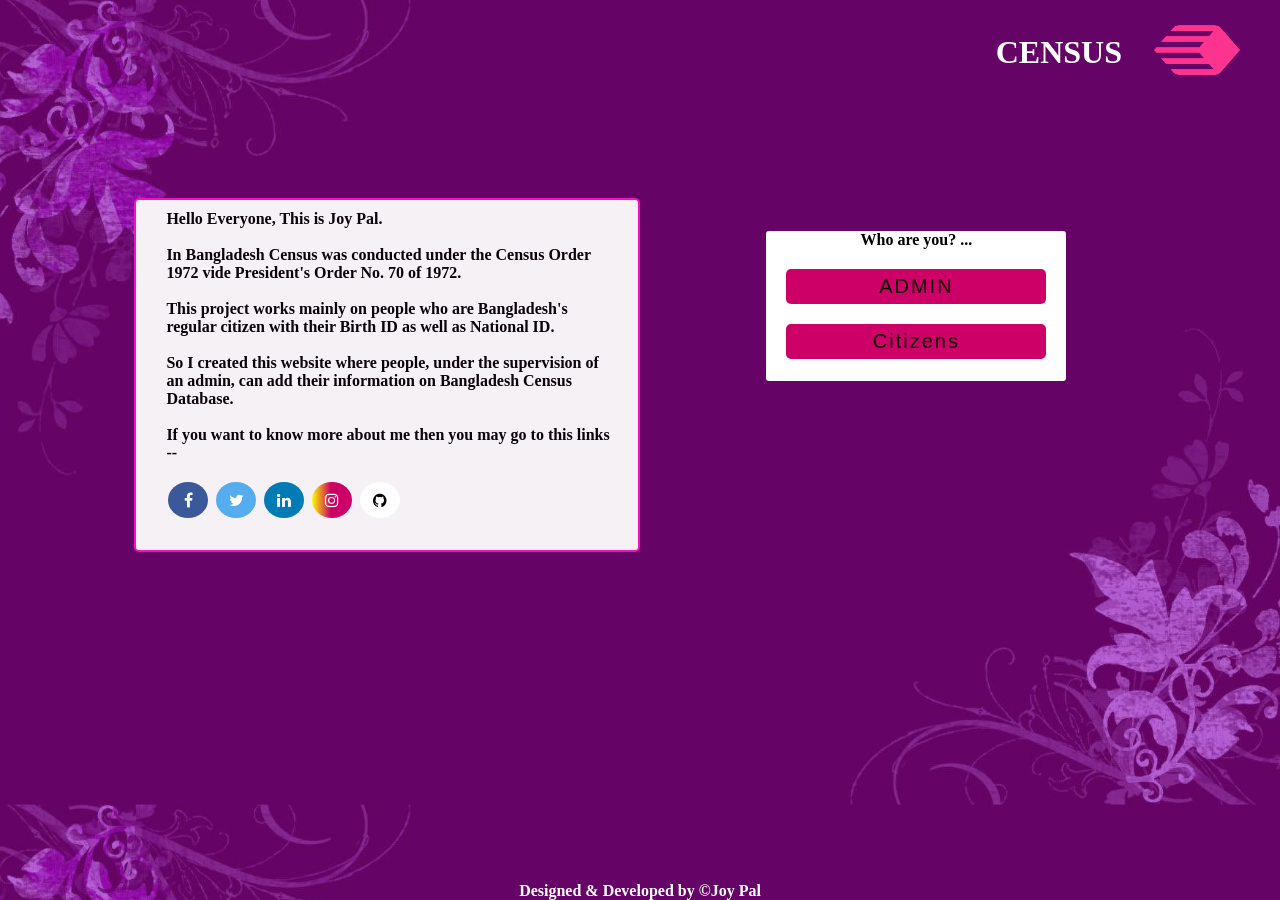
<file: index.html>
<!DOCTYPE html>
<html lang="en">
<head>
<meta charset="UTF-8" />
    <meta http-equiv="X-UA-Compatible" content="IE=edge" />
    <meta name="viewport" content="width=device-width, initial-scale=1.0" />
    <title>Census </title>
    <link rel="icon" href="CSS/image/llmjpn8a0pgu8szjmnyi.png" type= "image/gif/png">
    <link rel="stylesheet" href="CSS/Homepage.css">
</head>
<body>
<div class = "body">
  <div id="container">
  <h1 style="color:white; font-family: Cambria;"> <b>CENSUS</h1>
 <img src="CSS/image/llmjpn8a0pgu8szjmnyi.png" alt= "CENSUS"; width="150px" height="100px">
</div>
</div>

<link rel="stylesheet" href="https://cdnjs.cloudflare.com/ajax/libs/font-awesome/4.7.0/css/font-awesome.min.css">

<div class="float-parent-element">
  <div class="float-child-element">
    <div class="column1"> 
      <div class="textoncolumn1"> Hello Everyone, This is Joy Pal.<br>  <br>In Bangladesh Census was conducted under the Census Order 1972 vide President's Order No. 70 of 1972.<br>  <br> This project works mainly on people who are Bangladesh's regular citizen with their Birth ID as well as National ID. <br> <br>So I created this website where people, under the supervision of an admin, can add their information on Bangladesh Census Database.<br> <br>If you want to know more about me then you may go to this links -- <br> <br>
      <!-- Add icons -->
<a href="https://www.facebook.com/joy.pal.hazard" class="fa fa-facebook"></a>
<a href="https://twitter.com/JoyPal_hazard" class="fa fa-twitter"></a>
<a href="https://www.linkedin.com/in/joy-pal-hazard" class="fa fa-linkedin"></a>
<a href="https://www.instagram.com/joy__hazard" class="fa fa-instagram"></a>
<a href="https://github.com/Joy-hazard" class="fa fa-github"></a>
      </div>
    </div>
  </div>
  <div class="float-child-element">
    <div class="column2" style="color: black; text-align:center;"> Who are you? ...
      <div class="input-box">
      <div class="button">
        <a href="admin_login_page.html"><input type="button" value="ADMIN"></a>
      </div>
      <div class="button">
        <a href="Citizens_login_page.html"><input type="button" value="Citizens"></a>
      </div>
    </div>
  </div>
  </div>
</div>
<div class="footer">Designed & Developed by ©Joy Pal</div>
</body>
</html>
</file>
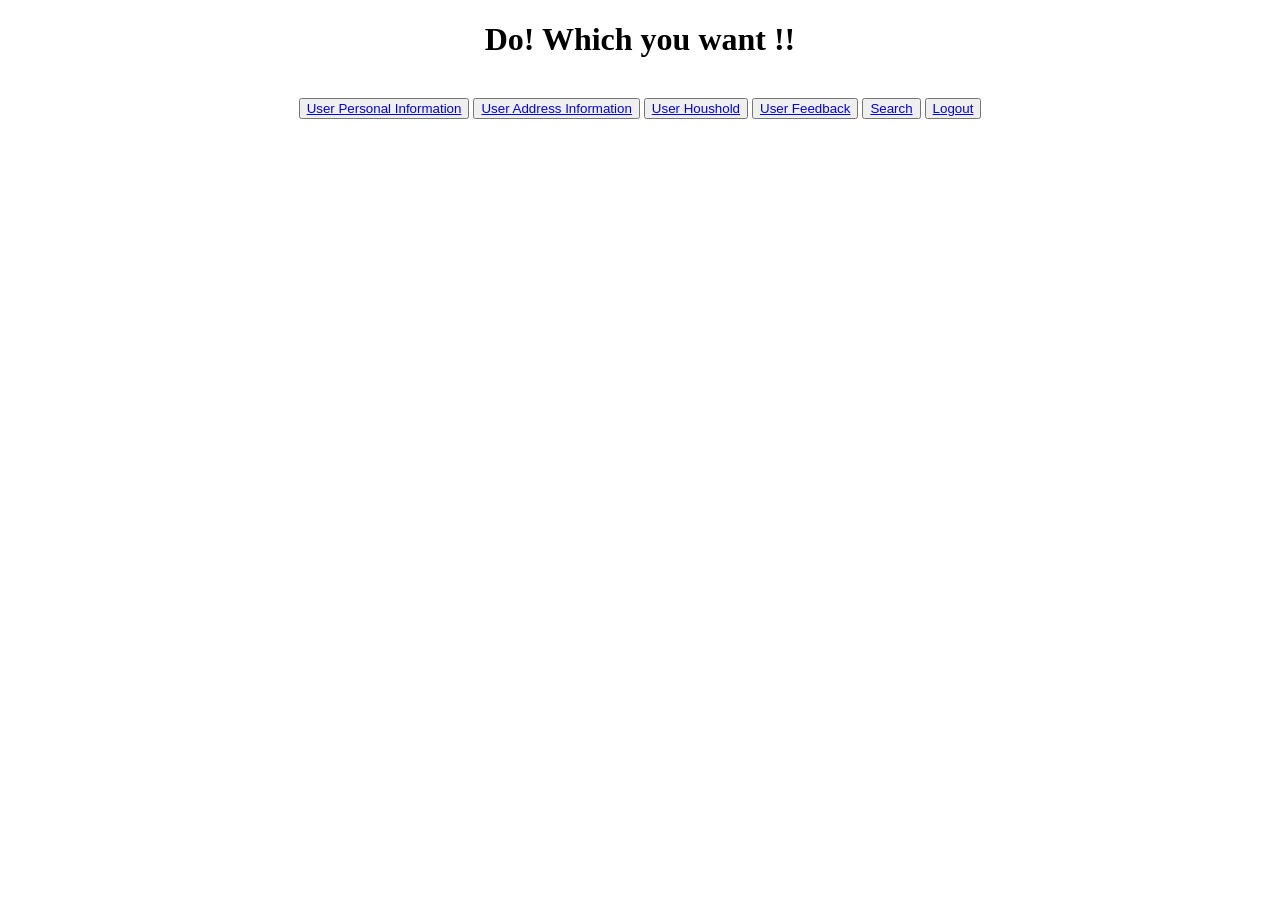
<file: admin_home.html>
<!DOCTYPE html>
<html lang="en">
 
<meta charset="UTF-8" />
    <meta http-equiv="X-UA-Compatible" content="IE=edge" />
    <meta name="viewport" content="width=device-width, initial-scale=1.0" />
    <title>Census </title>
    <link rel="icon" href="CSS/image/llmjpn8a0pgu8szjmnyi.png" type= "image/gif/png">
   
</head>
  <body>
  <center><h1> Do! Which you want !!</h1> </center>
</br>

<?php 
    include_once('connection.php'); 
?>

            <center>
                <button class="btn btn-warning"> <a href="fatch_a.html">User Personal Information</a></button>
                <button class="btn btn-warning"> <a href="fatch_b.html"> User Address Information</a></button>
                <button class="btn btn-warning"> <a href="fatch_c.html">User Houshold</a></button>
                <button class="btn btn-warning"> <a href="fatch_d.html">User Feedback</a></button>
                <button class="btn btn-warning"> <a href="search.html">Search</a></button>
                <button class="btn btn-warning"> <a href="admin_logout.html">Logout</a></button>
            </center>


</body> 
</html>
</file>
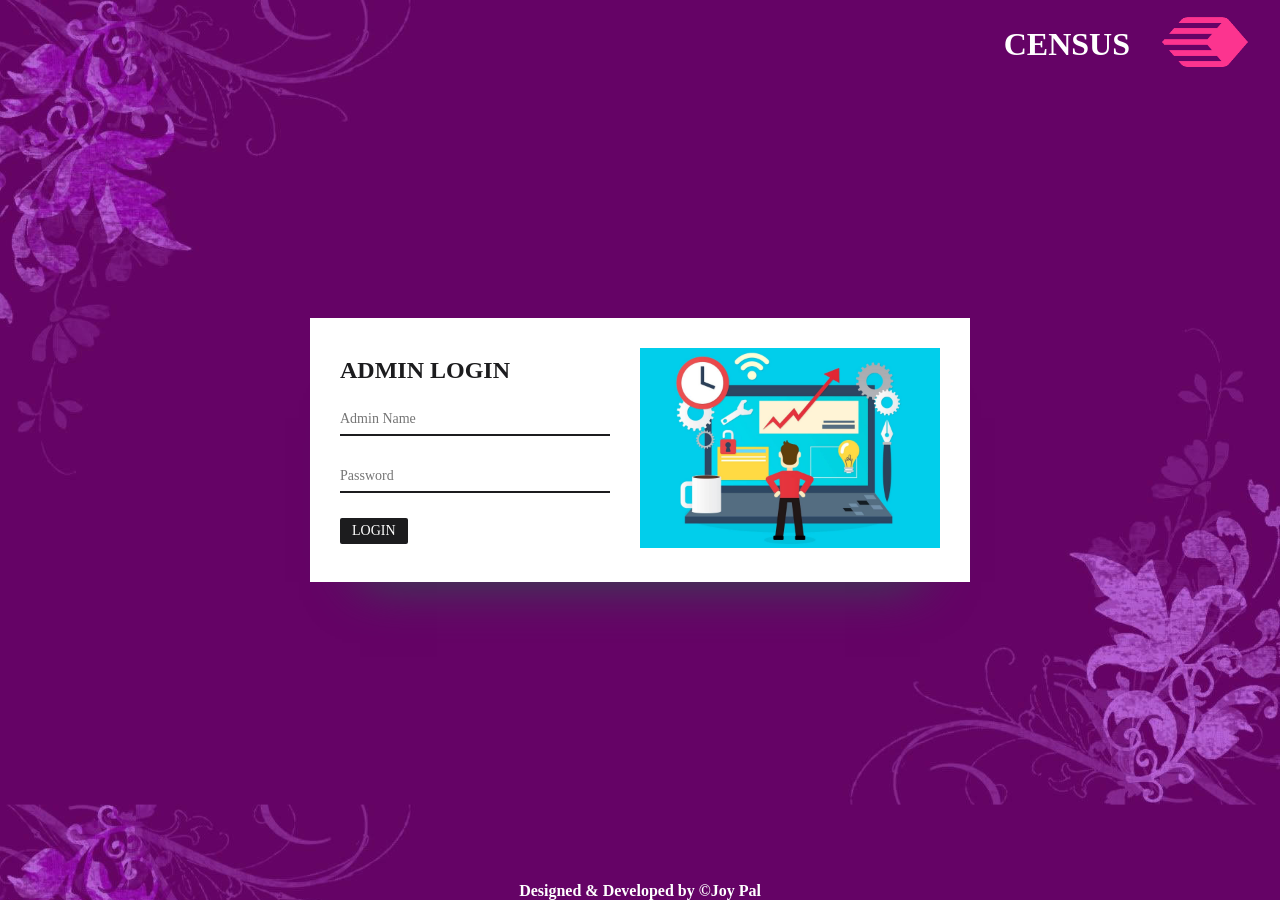
<file: admin_login_page.html>
<!DOCTYPE html>
<html lang="en">
<head>
<meta charset="UTF-8" />
    <meta http-equiv="X-UA-Compatible" content="IE=edge" />
    <meta name="viewport" content="width=device-width, initial-scale=1.0" />
    <title>Census </title>
    <link rel="icon" href="CSS/image/llmjpn8a0pgu8szjmnyi.png" type= "image/gif/png">
    <link rel="stylesheet" href="CSS/adminloginpage.css">
</head>
<body>
<div class = "body">
  <div id="container">
  <h1 style="color:white; font-family: Cambria;"> <b>CENSUS</h1>
 <img src="CSS/image/llmjpn8a0pgu8szjmnyi.png" alt= "CENSUS"; width="150px" height="100px">
</div>
  
  <div class="container">
    <div class="myform">
      <form method="post">
        <h2>ADMIN LOGIN</h2>
        <input type="text" id= "name" placeholder="Admin Name" name="Admin_Name" />
        <input type="password"  id = " password " placeholder="Password" name="Password" />
        <button type="submit" formaction="admin_home.html">LOGIN</button>
      </form>
    </div>
    <div class="image">
      <img src="CSS/image/admin_login.jpeg">
    </div>
  </div>
  <div class="footer">Designed & Developed by ©Joy Pal</div>
</body>
</html>
</file>
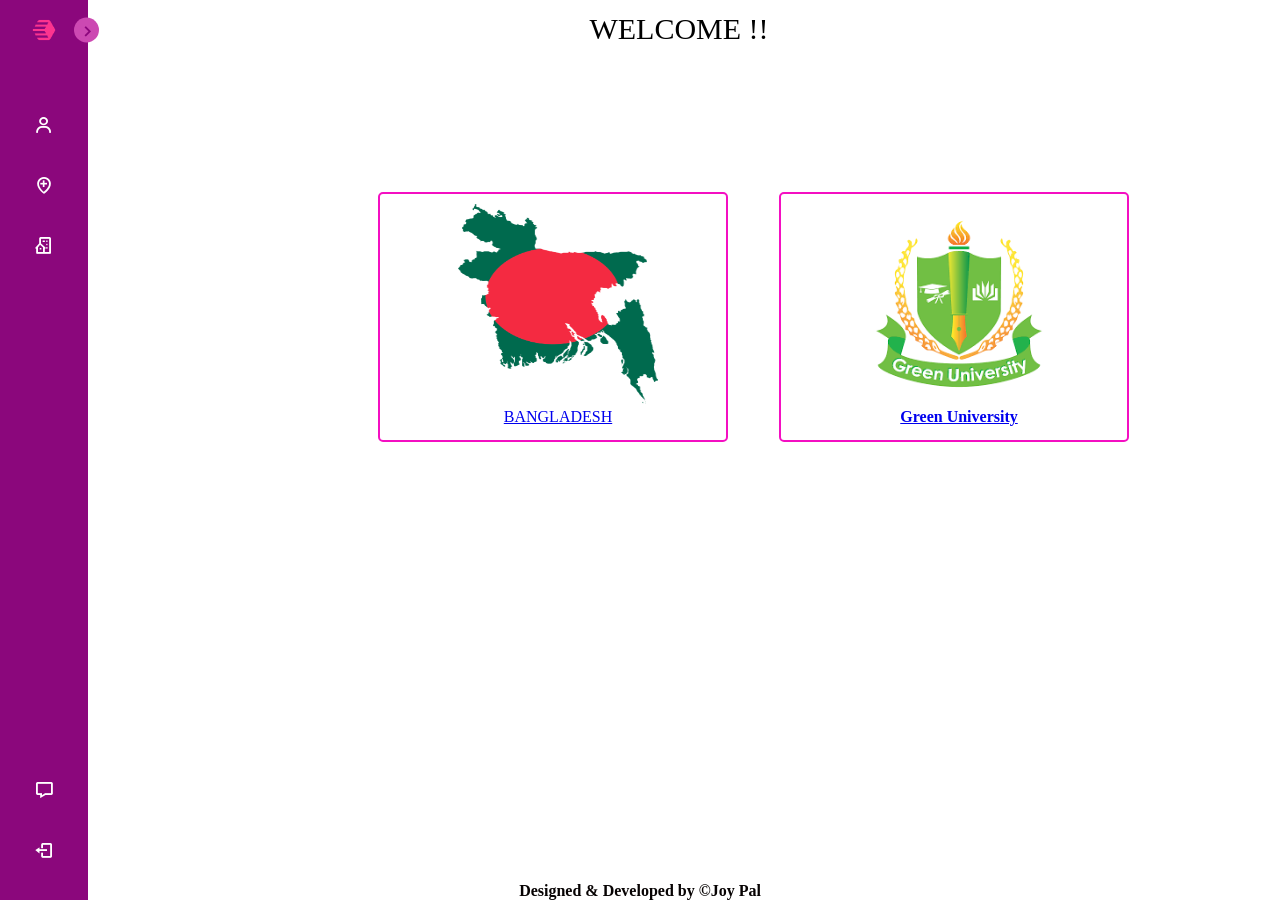
<file: After_login.html>
<!DOCTYPE html>
<html lang="en">
<head>
    <meta charset="UTF-8">
    <meta http-equiv="X-UA-Compatible" content="IE=edge">
    <meta name="viewport" content="width=device-width, initial-scale=1.0">
    <title>Census</title>
    <link rel="icon" href="CSS/image/llmjpn8a0pgu8szjmnyi.png" type= "image/gif/png">
    <link rel="stylesheet" href="CSS/After_login.css">
    <link href='https://unpkg.com/boxicons@2.1.1/css/boxicons.min.css' rel='stylesheet'>
    
</head>
<body>
    <nav class="sidebar close">
        <header>
            <div class="image-text">
                <span class="image">
                    <img src="CSS/image/llmjpn8a0pgu8szjmnyi.png">
                </span>

                <div class="text logo-text">
                    <span class="name">CENSUS</span>
                </div>
            </div>

            <i class='bx bx-chevron-right toggle'></i>
        </header>

        <div class="menu-bar">
            <div class="menu">
                <ul class="menu-links">
                    <li class="nav-link">
                        <a href="user_personal_info.html">
                            <i class='bx bx-user icon' ></i>
                            <span class="text nav-text">Personal Info</span>
                        </a>
                    </li>

                    <li class="nav-link">
                        <a href="user_address.html">
                            <i class='bx bx-location-plus icon' ></i>
                            <span class="text nav-text">Address</span>
                        </a>
                    </li>

                    <li class="nav-link">
                        <a href="user_houshold.html">
                            <i class='bx bx-building-house icon'></i>
                            <span class="text nav-text">Houshold</span>
                        </a>
                    </li>
                </ul>
            </div>

            <div class="bottom-content">
            <li class="nav-link">
                    <a href="user_feedback.html">
                    <i class='bx bx-message icon' ></i>
                    <span class="text nav-text">FEEDBACK</span>
                    </a>
                </li>
                <li class="nav-link">
                    <a href="citizens_logout.html">
                        <i class='bx bx-log-out icon' ></i>
                        <span class="text nav-text">Logout</span>
                    </a>
                </li>
            </div>
        </div>
    </nav>

    <section class="home">
        <div class="text"> WELCOME !!</br></br></div>
        
        <div class="float-parent-element">
            <div class="float-child-element">
                <div class="column1"> 
                    <div class="textoncolumn1"> 
                        <div>
                            <img src="CSS/image/wp4484930.png" width='200px' height='200px'; >
                        </div> 
                            <div><a href="https://en.wikipedia.org/wiki/Bangladesh" target="_blank">BANGLADESH</a></div>
                    </div>
                </div>
            </div>
                <div class="float-child-element">
                    <div class="column2"> 
                    <div class="textoncolumn1"> 
                        <div>
                            <img src="CSS/image/images.png" width='200px' height='200px';>
                        </div> 
                            <div><a href="https://green.edu.bd/"  target="_blank"><b> Green University</a></div>
                    </div>
                    </div>
                </div>
        </div>
    </div>



        <div class="footer">Designed & Developed by ©Joy Pal</div>

    </section>

    <script>
        const body = document.querySelector('body'),
      sidebar = body.querySelector('nav');
      toggle = body.querySelector(".toggle");

    toggle.addEventListener("click" , () =>{
    sidebar.classList.toggle("close");
})
    </script>
</body>
</html>
</file>
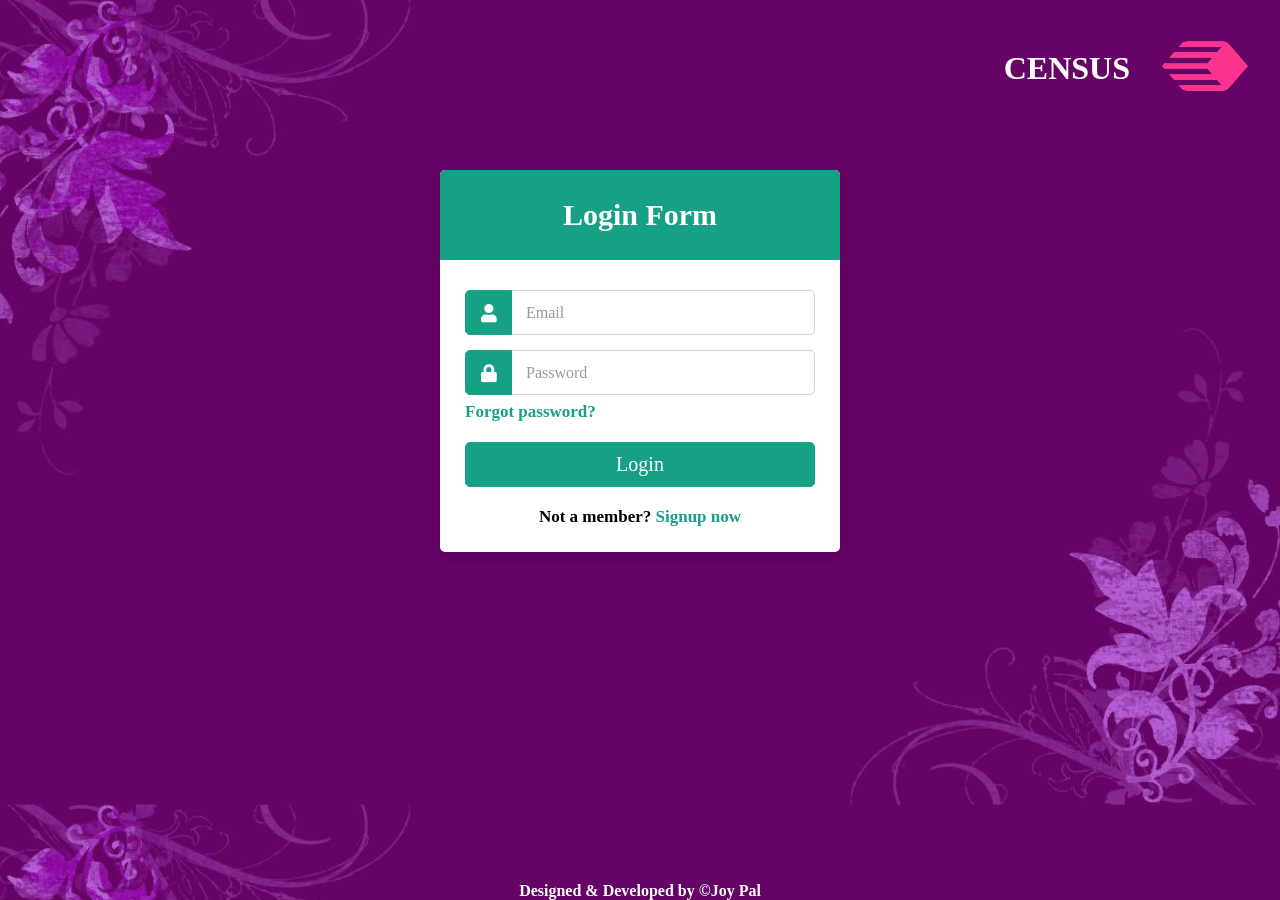
<file: Citizens_login_page.html>
<!DOCTYPE html>
<html lang="en" dir="ltr">
  <head>
    <meta charset="utf-8">
    <meta name="viewport" content="width=device-width, initial-scale=1.0">
    <title>Census </title>
    <link rel="icon" href="CSS/image/llmjpn8a0pgu8szjmnyi.png" type= "image/gif/png">
    <link rel="stylesheet" href="CSS/Citizensloginpage.css">
    <link rel="stylesheet" href="https://cdnjs.cloudflare.com/ajax/libs/font-awesome/5.15.2/css/all.min.css"/>
  </head>
  <body>
    <div id="container">
      <h1 style="color:white; font-family: Cambria;"> <b>CENSUS</h1>
     <img src="CSS/image/llmjpn8a0pgu8szjmnyi.png" alt= "CENSUS"; width="150px" height="100px">
    </div>
    <div class="container">
      <div class="wrapper">
        <div class="title"><span>Login Form</span></div>
        <form action="#">
          <div class="row">
            <i class="fas fa-user"></i>
            <input type="email" id="email" placeholder="Email" required>
          </div>
          <div class="row">
            <i class="fas fa-lock"></i>
            <input type="password" id="User_pass" placeholder="Password" required>
          </div>
          <div class="pass"><a href="#">Forgot password?</a></div>
          <div class="row button">
            <!--<input type="submit"  formaction="After_login.php"  value="Login">-->
            <input type="submit" formaction="After_login.html" value="Login">
          </div>
          <div class="signup-link">Not a member? <a href="registration.html">Signup now</a></div>
        </form>
      </div>
      <div class="footer">Designed & Developed by ©Joy Pal</div>
    </div>
    
  </body>
</html>
</file>
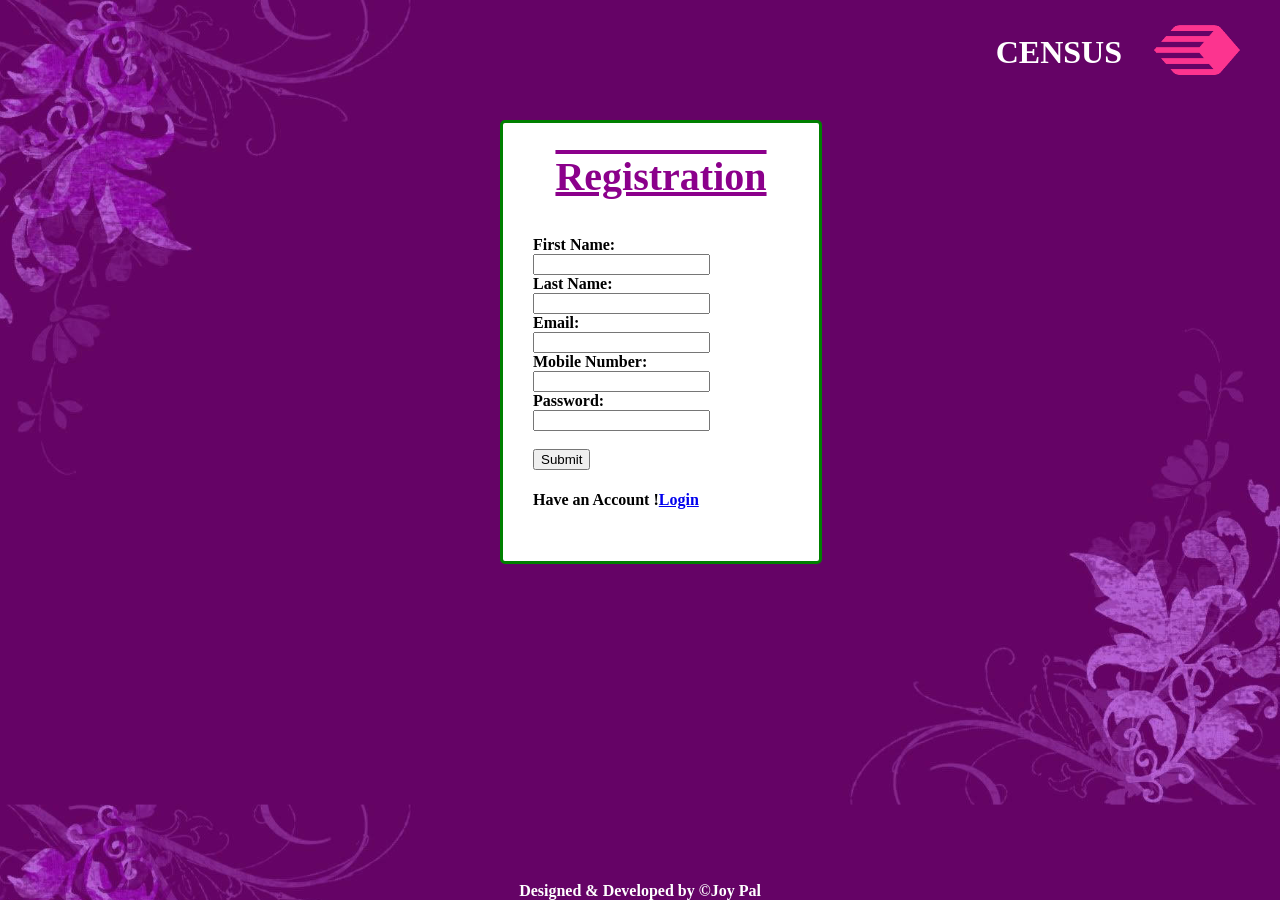
<file: registration.html>
<!DOCTYPE html>
<html lang="en">
<head>
<meta charset="UTF-8" />
    <meta http-equiv="X-UA-Compatible" content="IE=edge" />
    <meta name="viewport" content="width=device-width, initial-scale=1.0" />
    <title>Census </title>
    <link rel="icon" href="CSS/image/llmjpn8a0pgu8szjmnyi.png" type= "image/gif/png">
    <link rel="stylesheet" href="CSS/registration.css">
</head>

<body>
    <div class = "body">
        <div id="container">
        <h1 style="color:white; font-family: Cambria;"> <b>CENSUS</h1>
       <img src="CSS/image/llmjpn8a0pgu8szjmnyi.png" alt= "CENSUS"; width="150px" height="100px">
      </div>
      </div>



        <div class="center">
            <div class="title">Registration </div></br></br>
            <form method="post" action="registration.php">
                <label for="fname">First Name: </label><br>
                <input type="text" id="fname" name="fname"><br>
                <label for="lname">Last Name: </label><br>
                <input type="text" id="lname" name="lname"><br>
                <label for="email"> Email: </label><br>
                <input type="text" id="email" name="email"><br>
                <label for="mobile">Mobile Number: </label><br>
                <input type="text" id="mobile" name="mobile"><br>
                <label for="User_pass">Password: </label><br>
                <input type="text" id="User_pass" name="User_pass"><br>
                <br>
                <input type="submit" name="Submit">
            </form>
                <h4>Have an Account !<a href="Citizens_login_page.php">Login</a></h4>
        </div>
    </div>
        <div class="footer">Designed & Developed by ©Joy Pal</div>
</body>
</html>
</file>
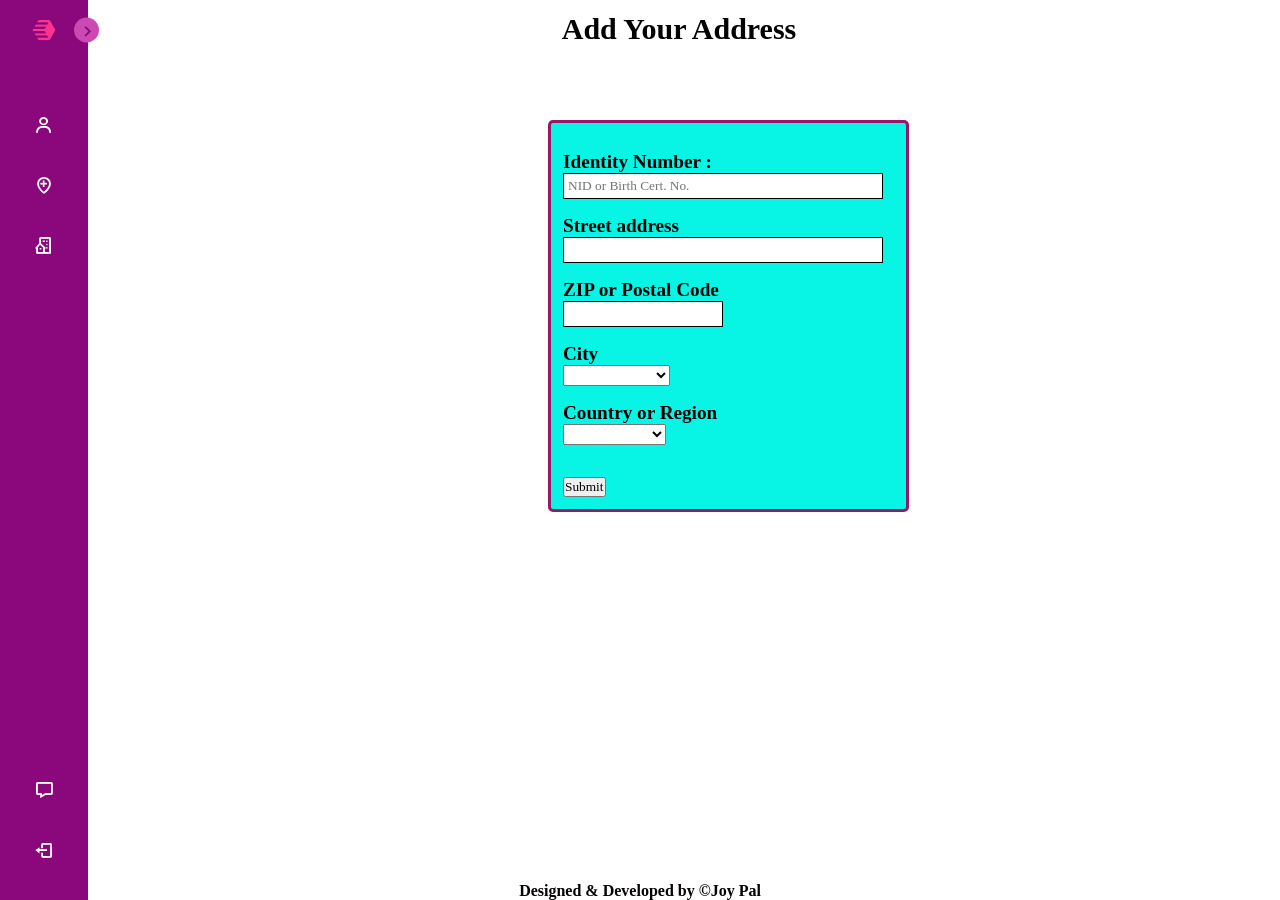
<file: user_address.html>
<!DOCTYPE html>
<html lang="en">
<head>
    <meta charset="UTF-8">
    <meta http-equiv="X-UA-Compatible" content="IE=edge">
    <meta name="viewport" content="width=device-width, initial-scale=1.0">
    <title>Census</title>
    <link rel="icon" href="CSS/image/llmjpn8a0pgu8szjmnyi.png" type= "image/gif/png">
    <link rel="stylesheet" href="CSS/user_address.css">
    <link href='https://unpkg.com/boxicons@2.1.1/css/boxicons.min.css' rel='stylesheet'>
    
</head>
<body>
    <nav class="sidebar close">
        <header>
            <div class="image-text">
                <span class="image">
                    <img src="CSS/image/llmjpn8a0pgu8szjmnyi.png">
                </span>

                <div class="text logo-text">
                    <span class="name">CENSUS</span>
                </div>
            </div>

            <i class='bx bx-chevron-right toggle'></i>
        </header>

        <div class="menu-bar">
            <div class="menu">
                <ul class="menu-links">
                    <li class="nav-link">
                        <a href="user_personal_info.html">
                            <i class='bx bx-user icon' ></i>
                            <span class="text nav-text">Personal Info</span>
                        </a>
                    </li>

                    <li class="nav-link">
                        <a href="user_address.html">
                            <i class='bx bx-location-plus icon' ></i>
                            <span class="text nav-text">Address</span>
                        </a>
                    </li>

                    <li class="nav-link">
                        <a href="user_houshold.html">
                            <i class='bx bx-building-house icon'></i>
                            <span class="text nav-text">Houshold</span>
                        </a>
                    </li>
                </ul>
            </div>

            <div class="bottom-content">
            <li class="nav-link">
                    <a href="user_feedback.html">
                    <i class='bx bx-message icon' ></i>
                    <span class="text nav-text">FEEDBACK</span>
                    </a>
                </li>
                <li class="nav-link">
                    <a href="citizens_logout.php">
                        <i class='bx bx-log-out icon' ></i>
                        <span class="text nav-text">Logout</span>
                    </a>
                </li>
            </div>
        </div>
    </nav>

    <section class="home">
        <div class="text"><b> Add Your Address </div>
            <div class="addressform">
                <main>
                    <div class="wrapper">
                      <form action ="user_address.php" method="POST">
                        <div>
                          <label for="identity_no">Identity Number :</label>
                          <input required type="text" id="identity_no" name="identity_no" placeholder="NID or Birth Cert. No."><br>
                        </div>
                        <div>
                          <label for="street-address">Street address</label>
                          <input required type="text" id="streetaddress" name="streetaddress" autocomplete="streetaddress" required enterkeyhint="next"></input>
                        
                        </div>
                        <div>
                          <label for="postal-code">ZIP or Postal Code</label>
                          <input required class="postal-code" id="postalcode" name="postalcode" autocomplete="postalcode" enterkeyhint="next">
                        </div>
                        <div>
                          <label for="city">City</label>
                          <select required type="text" id="city" name="city" autocomplete="address-level2" enterkeyhint="next">
                              <option></option>
                              <option value="Barishal">Barishal</option>
                              <option value="Chattogram">Chattogram</option>
                              <option value="Dhaka">Dhaka</option>
                              <option value="Khulna">Khulna</option>
                              <option value="Rajshahi">Rajshahi</option>
                              <option value="Rangpur">Rangpur</option>
                              <option value="Mymensingh">Mymensingh</option>
                              <option value="Sylhet">Sylhet</option>
                          </select>    
                        </div>
                        <div>
                          <label for="country">Country or Region</label>
                          <select required id="country" name="country" autocomplete="country" enterkeyhint="done" required>
                              <option></option>
                              <option value="Afghanistan">Afghanistan</option>
                              <option value="Australia">Australia</option>
                              <option value="Austria">Austria</option>
                              <option value="Bangladesh">Bangladesh</option>
                              <option value="Belarus">Belarus</option>
                              <option value="Belgium">Belgium</option>
                              <option value="Bhutan">Bhutan</option>
                              <option value="Brazil">Brazil</option>
                              <option value="Canada">Canada</option>
                              <option value="China">China</option>
                              <option value="Denmark">Denmark</option>
                              <option value="Egypt">Egypt</option>
                              <option value="France">France</option>
                              <option value="India">India</option>
                              <option value="Japan">Japan</option>
                              <option value="Malaysia">Malaysia</option>
                              <option value="Maldives">Maldives</option>
                              <option value="Nepal">Nepal</option>
                              <option value="North Korea">North Korea</option>
                              <option value="Peru">Peru</option>
                              <option value="Sweden">Sweden</option>
                              <option value="Switzerland">Switzerland</option>
                              <option value="Thailand">Thailand</option>
                              <option value="Zimbabwe">Zimbabwe</option>
                          </select> 
                        </div>
                        <button>Submit</button>
                      </form>
                    </div>
                  </main>
    
            </div>
            <div class="footer">Designed & Developed by ©Joy Pal</div>
    </section>

    <script>
        const body = document.querySelector('body'),
      sidebar = body.querySelector('nav');
      toggle = body.querySelector(".toggle");

    toggle.addEventListener("click" , () =>{
    sidebar.classList.toggle("close");
})
    </script>
     
</body>
</html>
</file>
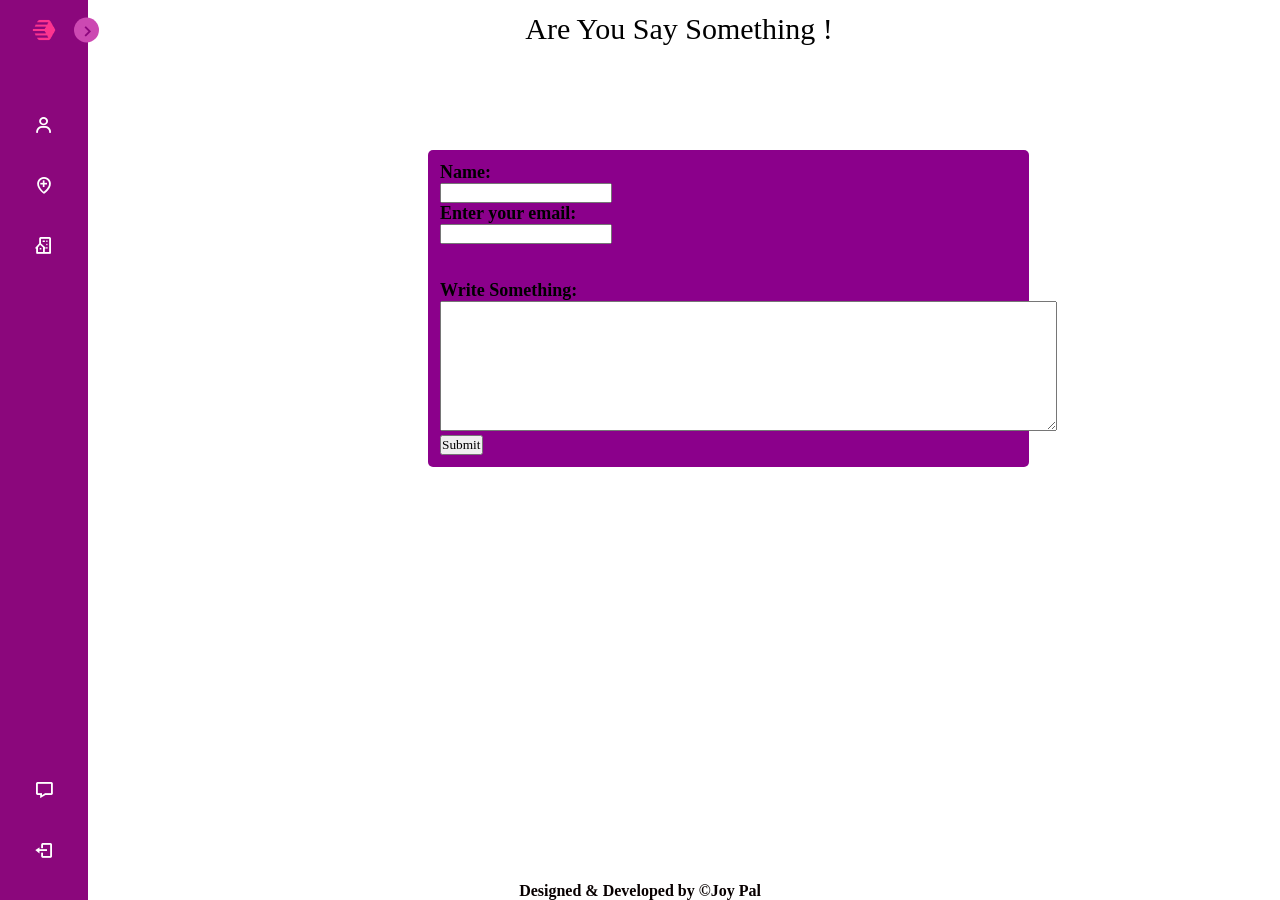
<file: user_feedback.html>
<!DOCTYPE html>
<html lang="en">
<head>
    <meta charset="UTF-8">
    <meta http-equiv="X-UA-Compatible" content="IE=edge">
    <meta name="viewport" content="width=device-width, initial-scale=1.0">
    <title>Census</title>
    <link rel="icon" href="CSS/image/llmjpn8a0pgu8szjmnyi.png" type= "image/gif/png">
    <link rel="stylesheet" href="CSS/user_feedback.css">
    <link href='https://unpkg.com/boxicons@2.1.1/css/boxicons.min.css' rel='stylesheet'>
    
</head>
<body>
    <nav class="sidebar close">
        <header>
            <div class="image-text">
                <span class="image">
                    <img src="CSS/image/llmjpn8a0pgu8szjmnyi.png">
                </span>

                <div class="text logo-text">
                    <span class="name">CENSUS</span>
                </div>
            </div>

            <i class='bx bx-chevron-right toggle'></i>
        </header>

        <div class="menu-bar">
            <div class="menu">
                <ul class="menu-links">
                    <li class="nav-link">
                        <a href="user_personal_info.html">
                            <i class='bx bx-user icon' ></i>
                            <span class="text nav-text">Personal Info</span>
                        </a>
                    </li>

                    <li class="nav-link">
                        <a href="user_address.html">
                            <i class='bx bx-location-plus icon' ></i>
                            <span class="text nav-text">Address</span>
                        </a>
                    </li>

                    <li class="nav-link">
                        <a href="user_houshold.html">
                            <i class='bx bx-building-house icon'></i>
                            <span class="text nav-text">Houshold</span>
                        </a>
                    </li>
                </ul>
            </div>

            <div class="bottom-content">
            <li class="nav-link">
                    <a href="user_feedback.html">
                    <i class='bx bx-message icon' ></i>
                    <span class="text nav-text">FEEDBACK</span>
                    </a>
                </li>
                <li class="nav-link">
                    <a href="citizens_logout.php">
                        <i class='bx bx-log-out icon' ></i>
                        <span class="text nav-text">Logout</span>
                    </a>
                </li>
            </div>
        </div>
    </nav>

    <section class="home">
        <div class="text">Are You Say Something ! </div></br>
        <div class = "feedback_form">
            <form action="user_feedback.php" method = "POST">
                <label for="name" style="color:Black; font-size: 18px;"><b>Name:</label></br>
                <input type="text" id="name" name="name"></br>
                <label for="email" style="color:Black; font-size: 18px;"><b>Enter your email:</label></br>
                <input type="text" id="email" name="email"></br></br></br>
                <label for="comment" style="color:Black; font-size: 18px;">Write Something: </label></br>
                <textarea id="comment" name="comment" rows="8" cols="75"> </textarea>
                <br>
                <input type="submit" value="Submit">
            </form> 
        </div>
                <div class="footer">Designed & Developed by ©Joy Pal</div>
    </section>

    <script>
        const body = document.querySelector('body'),
      sidebar = body.querySelector('nav');
      toggle = body.querySelector(".toggle");

    toggle.addEventListener("click" , () =>{
    sidebar.classList.toggle("close");
})
    </script>
      
</body>
</html>
</file>
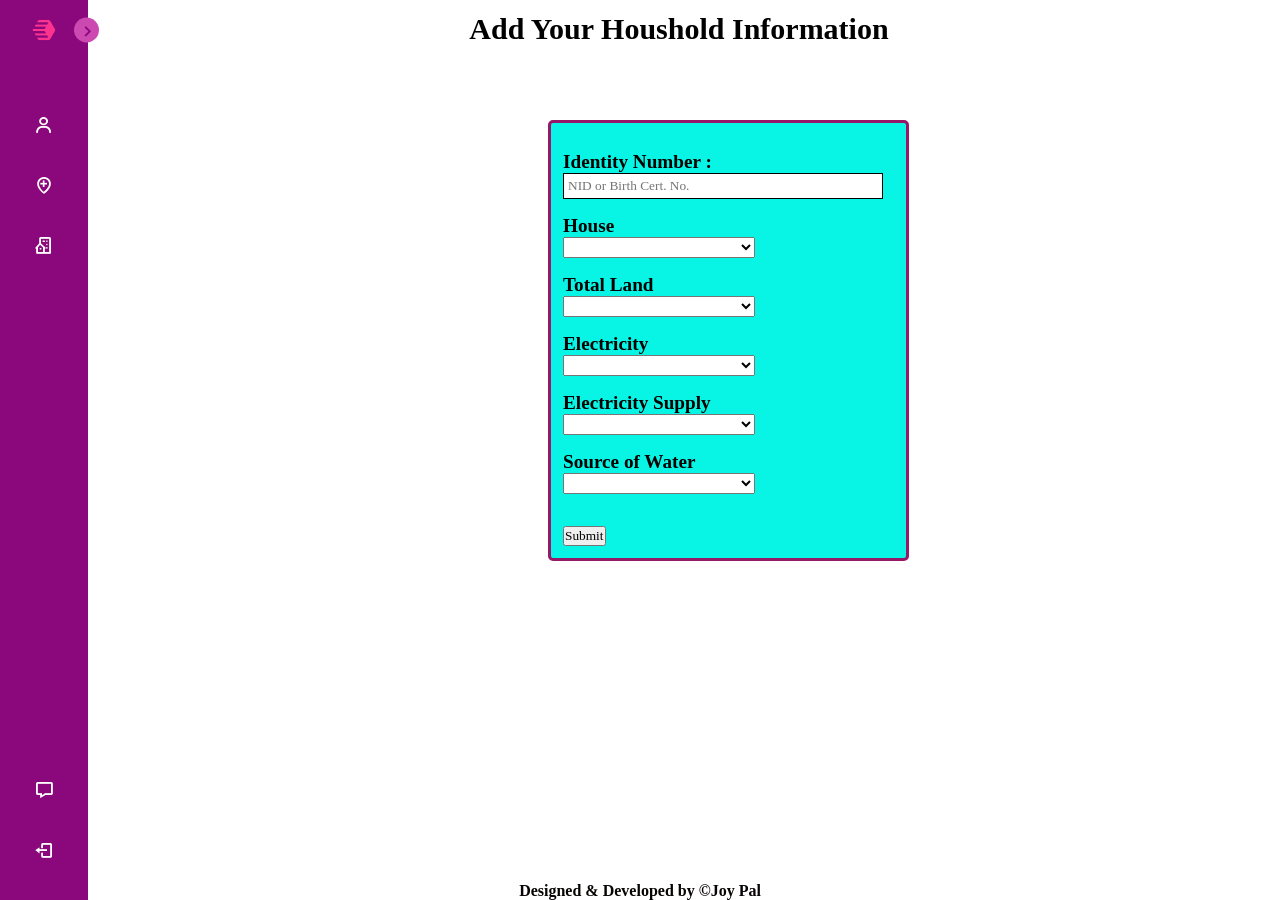
<file: user_houshold.html>
<!DOCTYPE html>
<html lang="en">
<head>
    <meta charset="UTF-8">
    <meta http-equiv="X-UA-Compatible" content="IE=edge">
    <meta name="viewport" content="width=device-width, initial-scale=1.0">
    <title>Census</title>
    <link rel="icon" href="CSS/image/llmjpn8a0pgu8szjmnyi.png" type= "image/gif/png">
    <link rel="stylesheet" href="CSS/userhoushold.css">
    <link href='https://unpkg.com/boxicons@2.1.1/css/boxicons.min.css' rel='stylesheet'>
    
</head>
<body>
    <nav class="sidebar close">
        <header>
            <div class="image-text">
                <span class="image">
                    <img src="CSS/image/llmjpn8a0pgu8szjmnyi.png">
                </span>

                <div class="text logo-text">
                    <span class="name">CENSUS</span>
                </div>
            </div>

            <i class='bx bx-chevron-right toggle'></i>
        </header>

        <div class="menu-bar">
            <div class="menu">
                <ul class="menu-links">
                    <li class="nav-link">
                        <a href="user_personal_info.html">
                            <i class='bx bx-user icon' ></i>
                            <span class="text nav-text">Personal Info</span>
                        </a>
                    </li>

                    <li class="nav-link">
                        <a href="user_address.html">
                            <i class='bx bx-location-plus icon' ></i>
                            <span class="text nav-text">Address</span>
                        </a>
                    </li>

                    <li class="nav-link">
                        <a href="user_houshold.html">
                            <i class='bx bx-building-house icon'></i>
                            <span class="text nav-text">Houshold</span>
                        </a>
                    </li>
                </ul>
            </div>

            <div class="bottom-content">
            <li class="nav-link">
                    <a href="user_feedback.html">
                    <i class='bx bx-message icon' ></i>
                    <span class="text nav-text">FEEDBACK</span>
                    </a>
                </li>
                <li class="nav-link">
                    <a href="citizens_logout.php">
                        <i class='bx bx-log-out icon' ></i>
                        <span class="text nav-text">Logout</span>
                    </a>
                </li>
            </div>
        </div>
    </nav>

    <section class="home">
        <div class="text"><b> Add Your Houshold Information </div>
            <div class="class">
                <div class="housholdform">
                    <main>
                        <div class="wrapper">
                          <form action ="user_houshold.php" method="POST">
                            <div>
                              <label for="identity_no">Identity Number :</label>
                              <input  required type="text" id="identity_no" name="identity_no" placeholder="NID or Birth Cert. No."><br>
                            </div>
                            <div>
                              <label for="houshold">House</label>
                              <select required class="postal-code" required type="text" id="houshold" name="houshold" autocomplete="houshold" required enterkeyhint="next"></input>
                              <option></option>
                              <option value="own">Own</option>
                              <option value="leaseholder">Leaseholder</option>
                              <option value="homeless">Homeless</option>
                              <option value="rent">Rent</option>
                          </select>    
                            </div>
                            <div>
                              <label for="total-land">Total Land</label>
                              <select required class="postal-code" id="totalland" name="totalland" autocomplete="postalcode" enterkeyhint="next">
                                <option></option>
                                <option value="noland">No Land</option>
                                <option value="belowoneacre">Below One Acre</option>
                                <option value="oneacre">One Acre</option>
                                <option value="overoneacre">Over One Acre</option>
                                </select>
                            </div>

                            <div>
                                <label for="electricity">Electricity</label>
                                <select required class="postal-code" id="electricity" name="electricity" autocomplete="postalcode" enterkeyhint="next">
                                  <option></option>
                                  <option value="no">No</option>
                                  <option value="yes">Yes</option>
                                  </select>
                            </div>
                            
                            <div>
                                <label for="electricitysupply">Electricity Supply</label>
                                <select required class="postal-code" id="electricitysupply" name="electricitysupply" autocomplete="postalcode" enterkeyhint="next">
                                  <option></option>
                                  <option value="None">None</option>
                                  <option value="DPDC">DPDC</option>
                                  <option value="DESCO">DESCO</option>
                                  <option value="Pallibiddyot">Palli Biddyot</option>
                                  </select>
                              </div>

                            <div>
                              <label for="sourceofwater">Source of Water</label>
                              <select required class="postal-code" required type="text" id="sourceofwater" name="sourceofwater" autocomplete="address-level2" enterkeyhint="next">
                                  <option></option>
                                  <option value="suply">suply</option>
                                  <option value="tubewell">Tube-well</option>
                                  <option value="others">Others</option>
                              </select>    
                            </div>
                            <button>Submit</button>
                          </form>
                        </div>
                      </main>
        
                </div>
            </div>
            <div class="footer">Designed & Developed by ©Joy Pal</div>
    </section>

    <script>
        const body = document.querySelector('body'),
      sidebar = body.querySelector('nav');
      toggle = body.querySelector(".toggle");

    toggle.addEventListener("click" , () =>{
    sidebar.classList.toggle("close");
})
    </script>
        
</body>
</html>
</file>
<file: CSS/Homepage.css>
@charset "utf-8";




/*full body*/
body {
    height:635px;
    background-image: url("image/Purple-Flower-Website-Background.png");
    background-size: cover;
  
  }
#container{
  float: right;
  display: flex;
  align-items: center;
  margin-top: -0.6%;
}

.float-parent-element { 
  width: 100%; 
} 
.float-child-element { 
  float: left; 
  width: 50%; 
} 
.column1 { 
  background-color: #f5f1f5;
  border-radius: 5px; 
  border: 2px solid rgb(244, 15, 194);
  margin-top:30%;
  margin-left: 20%; 
  margin-right:0%;
  height: 350px; 
  font-family: Georgia;
  color:rgb(12, 3, 10);
} 
.textoncolumn1{
  padding-top: 10px;
  padding-left: 30px;
  padding-right: 20px;
  height: 50px;
 }

/*Add icons*/
.fa {
  padding: 10px;
  font-size: 25px;
  width: 20px;
  text-align: center;
  text-decoration: none;
  margin: 2px 2px;
  border-radius: 50%;
}

.fa:hover {
    opacity: 0.7;
}

.fa-facebook {
  background: #3B5998;
  color: white;
}

.fa-twitter {
  background: #55ACEE;
  color: white;
}

.fa-linkedin {
  background: #007bb5;
  color: white;
}


.fa-instagram {
  background: linear-gradient(to left, #cc0066 53%, #ffff00 100%);
  color: white;
}
.fa-github {
  background: white;
  color: black;
}


.column2 { 
  margin-left: 20%;
  margin-right:10%;
  margin-top:20%;
  height:150px;
  width: 300px; 
  background: #fff;
  border-radius: 3px; 
}

 input[type="radio"]{
  display: none;
}
 .button{
  height: 35px;
  margin: 20px;
}
 .button input{
  height: 100%;
  width: 100%;
  border-radius: 5px;
  border: none;
  color: rgb(9, 0, 0);
  font-size: 20px;
  font-weight: 500;
  letter-spacing: 2px;
  cursor: pointer;
  transition: all 0.3s ease;
  background: #cc0066;
}

.footer {
  position: fixed;
  left: 0;
  bottom: 0;
  width: 100%;
  color: white;
  text-align: center;
}


 .button input:hover{
 /* transform: scale(0.99); */
 background: linear-gradient(-135deg, #71b7e6, #9b59b6);
 }

 .textoncolumn1{
  padding-top: 10px;
  padding-left: 30px;
  padding-right: 20px;
  height: 50px;
 }
</file>
<file: CSS/adminloginpage.css>
body {
    height:635px;
    background-image: url("image/Purple-Flower-Website-Background.png");
    background-size: cover;
  
  }
#container{
  float: right;
  display: flex;
  align-items: center;
  margin-top: -0.6%;
}
*{
    padding: 0;
    margin: 0;
    box-sizing: border-box;
    font-family: poppins;
  }
  
  div.container{
    position: absolute;
    top: 50%;
    left: 50%;
    transform: translate(-50%,-50%);
  
    display: flex;
    flex-direction: row;
    align-items: center;
  
    background-color: white;
    padding: 30px;
    box-shadow: 0 50px 50px -50px darkslategray;
  }
  
  div.container div.myform{
    width: 270px;
    margin-right: 30px;
  }
  
  div.container div.myform h2{
    color: #1c1c1e;
    margin-bottom: 20px;
  }
  
  div.container div.myform input{
    border: none;
    outline: none;
    border-radius: 0;
    width: 100%;
    border-bottom: 2px solid #1c1c1e;
    margin-bottom: 25px;
    padding: 7px 0;
    font-size: 14px;
  }
  div.container div.myform button{
    color: white;
    background-color: #1c1c1e;
    border: none;
    outline: none;
    border-radius: 2px;
    font-size: 14px;
    padding: 5px 12px;
    font-weight: 500;
    cursor: pointer;
  }
  div.container div.image img{
    width: 300px;
  }
  .footer {
    position: fixed;
    left: 0;
    bottom: 0;
    width: 100%;
    color: white;
    text-align: center;
  }
</file>
<file: CSS/After_login.css>
*{
    margin: 0;
    padding: 0;
    box-sizing: border-box;
    font-family: Cambria, Cochin, Georgia, Times, 'Times New Roman', serif;

}

:root{
    /* ===== Colors ===== */
    --body-color: rgb(255, 255, 255);
    --sidebar-color: rgb(139, 7, 124);
    --primary-color: #cc49b2;
    --primary-color-light: #F6F5FF;
    --toggle-color: #DDD;
    --text-color: rgb(255, 255, 255);

    /* ====== Transition ====== */
    --tran-03: all 0.2s ease;
    --tran-03: all 0.3s ease;
    --tran-04: all 0.3s ease;
    --tran-05: all 0.3s ease;
}

body{
    min-height: 100vh;
    background-color: var(--body-color);
    transition: var(--tran-05);
}

::selection{
    background-color: var(--primary-color);
    color: #fff;
}

body.dark{
    --body-color: #18191a;
    --sidebar-color: #242526;
    --primary-color: #3a3b3c;
    --primary-color-light: #3a3b3c;
    --toggle-color: #fff;
    --text-color: #ccc;
}

/* ===== Sidebar ===== */
 .sidebar{
    position: fixed;
    top: 0;
    left: 0;
    height: 100%;
    width: 250px;
    padding: 10px 14px;
    background: var(--sidebar-color);
    transition: var(--tran-05);
    z-index: 100;  
}
.sidebar.close{
    width: 88px;
}

/* ===== Reusable code - Here ===== */
.sidebar li{
    height: 50px;
    list-style: none;
    display: flex;
    align-items: center;
    margin-top: 10px;
}

.sidebar header .image,
.sidebar .icon{
    min-width: 60px;
    border-radius: 6px;
}

.sidebar .icon{
    min-width: 60px;
    border-radius: 6px;
    height: 100%;
    display: flex;
    align-items: center;
    justify-content: center;
    font-size: 20px;
}

.sidebar .text,
.sidebar .icon{
    color: var(--text-color);
    transition: var(--tran-03);
}

.sidebar .text{
    font-size: 17px;
    font-weight: 500;
    white-space: nowrap;
    opacity: 1;
}
.sidebar.close .text{
    opacity: 0;
}
/* =========================== */

.sidebar header{
    position: relative;
}

.sidebar header .image-text{
    display: flex;
    align-items: center;
}
.sidebar header .logo-text{
    display: flex;
    flex-direction: column;
}
header .image-text .name {
    margin-top: 2px;
    font-size: 18px;
    font-weight: 600;
}

header .image-text .profession{
    font-size: 16px;
    margin-top: -2px;
    display: block;
}

.sidebar header .image{
    display: flex;
    align-items: center;
    justify-content: center;
}

.sidebar header .image img{
    width: 40px;
    border-radius: 6px;
}

.sidebar header .toggle{
    position: absolute;
    top: 50%;
    right: -25px;
    transform: translateY(-50%) rotate(180deg);
    height: 25px;
    width: 25px;
    background-color: var(--primary-color);
    color: var(--sidebar-color);
    border-radius: 50%;
    display: flex;
    align-items: center;
    justify-content: center;
    font-size: 22px;
    cursor: pointer;
    transition: var(--tran-05);
}

body.dark .sidebar header .toggle{
    color: var(--text-color);
}

.sidebar.close .toggle{
    transform: translateY(-50%) rotate(0deg);
}

.sidebar .menu{
    margin-top: 40px;
}

.sidebar li a{
    list-style: none;
    height: 100%;
    background-color: transparent;
    display: flex;
    align-items: center;
    height: 100%;
    width: 100%;
    border-radius: 6px;
    text-decoration: none;
    transition: var(--tran-03);
}

.sidebar li a:hover{
    background-color: var(--primary-color);
}
.sidebar li a:hover .icon,
.sidebar li a:hover .text{
    color: var(--sidebar-color);
}
body.dark .sidebar li a:hover .icon,
body.dark .sidebar li a:hover .text{
    color: var(--text-color);
}

.sidebar .menu-bar{
    height: calc(100% - 55px);
    display: flex;
    flex-direction: column;
    justify-content: space-between;
    overflow-y: scroll;
}
.menu-bar::-webkit-scrollbar{
    display: none;
}


.menu-bar .bottom-content .toggle-switch{
    position: absolute;
    right: 0;
    height: 100%;
    min-width: 60px;
    display: flex;
    align-items: center;
    justify-content: center;
    border-radius: 6px;
    cursor: pointer;
}
.toggle-switch .switch{
    position: relative;
    height: 22px;
    width: 40px;
    border-radius: 25px;
    background-color: var(--toggle-color);
    transition: var(--tran-05);
}

.switch::before{
    content: '';
    position: absolute;
    height: 15px;
    width: 15px;
    border-radius: 50%;
    top: 50%;
    left: 5px;
    transform: translateY(-50%);
    background-color: var(--sidebar-color);
    transition: var(--tran-04);
}

body.dark .switch::before{
    left: 20px;
}

.home{
    position: absolute;
    top: 0;
    top: 0;
    left: 250px;
    height: 100vh;
    width: calc(100% - 250px);
    background-color: white;
    transition: var(--tran-05);
    text-align:center;
}
.home .text{
    font-size: 30px;
    font-weight: 500;
    color: black;
    padding: 12px 60px;
    
}

.footer {
    position: fixed;
    left: 0;
    bottom: 0;
    width: 100%;
    color: rgb(7, 3, 3);
    text-align: center;
  }

  .float-parent-element { 
    width: 100%; 
  } 
  .float-child-element { 
    float: left; 
    width: 50%; 
  } 
  .column1 { 
    background-color: #fff;
    border-radius: 5px; 
    border: 2px solid rgb(244, 15, 194);
    margin-top:10%;
    margin-left: 15%; 
    margin-right:0%;
    height: 250px; 
    font-family: Georgia;
    color:rgb(12, 3, 10);
    width:350px;
    margin-left: 300px;
    margin-top:100px;
  } 
  .textoncolumn1{
    padding-top: 10px;
    padding-left: 30px;
    padding-right: 20px;
    height: 50px;
    font-family:Cambria;

    
   }

   .column2 { 
    background-color: #fff;
    border-radius: 5px; 
    border: 2px solid rgb(244, 15, 194);
    margin-top:10%;
    margin-left: 20%; 
    margin-right:0%;
    height: 250px; 
    font-family: Georgia;
    color:rgb(12, 3, 10);
    width:350px;
    margin-left: 100px;
    margin-top:100px;
   
  }
  

  


.sidebar.close ~ .home{
    left: 78px;
    height: 100vh;
    width: calc(100% - 78px);
}
body.dark .home .text{
    color: var(--text-color);
}
</file>
<file: CSS/Citizensloginpage.css>
@import url('https://fonts.googleapis.com/css2?family=Poppins:wght@200;300;400;500;600;700&display=swap');
*{
  margin: 0;
  padding: 0;
  box-sizing: border-box;
  font-family: Cambria, Cochin, Georgia, Times, 'Times New Roman', serif;
}
body{
  background-image: url("image/Purple-Flower-Website-Background.png");
    overflow: hidden;
    background-size: cover;
}
#container{
  float: right;
  display: flex;
  align-items: center;
  margin-top: -12%;
}
::selection{
  background: rgba(26,188,156,0.3);
}
.container{
  max-width: 440px;
  padding: 0 20px;
  margin: 170px auto;
}
.wrapper{
  width: 100%;
  background: #fff;
  border-radius: 5px;
  box-shadow: 0px 4px 10px 1px rgba(0,0,0,0.1);
}
.wrapper .title{
  height: 90px;
  background: #16a085;
  border-radius: 5px 5px 0 0;
  color: #fff;
  font-size: 30px;
  font-weight: 600;
  display: flex;
  align-items: center;
  justify-content: center;
}
.wrapper form{
  padding: 30px 25px 25px 25px;
}
.wrapper form .row{
  height: 45px;
  margin-bottom: 15px;
  position: relative;
}
.wrapper form .row input{
  height: 100%;
  width: 100%;
  outline: none;
  padding-left: 60px;
  border-radius: 5px;
  border: 1px solid lightgrey;
  font-size: 16px;
  transition: all 0.3s ease;
}
form .row input:focus{
  border-color: #16a085;
  box-shadow: inset 0px 0px 2px 2px rgba(26,188,156,0.25);
}
form .row input::placeholder{
  color: #999;
}
.wrapper form .row i{
  position: absolute;
  width: 47px;
  height: 100%;
  color: #fff;
  font-size: 18px;
  background: #16a085;
  border: 1px solid #16a085;
  border-radius: 5px 0 0 5px;
  display: flex;
  align-items: center;
  justify-content: center;
}
.wrapper form .pass{
  margin: -8px 0 20px 0;
}
.wrapper form .pass a{
  color: #16a085;
  font-size: 17px;
  text-decoration: none;
}
.wrapper form .pass a:hover{
  text-decoration: underline;
}
.wrapper form .button input{
  color: #fff;
  font-size: 20px;
  font-weight: 500;
  padding-left: 0px;
  background: #16a085;
  border: 1px solid #16a085;
  cursor: pointer;
}
form .button input:hover{
  background: #12876f;
}
.wrapper form .signup-link{
  text-align: center;
  margin-top: 20px;
  font-size: 17px;
}
.wrapper form .signup-link a{
  color: #16a085;
  text-decoration: none;
}
form .signup-link a:hover{
  text-decoration: underline;
}

.footer {
  position: fixed;
  left: 0;
  bottom: 0;
  width: 100%;
  color: white;
  text-align: center;
}

/*Alert box
.popup{
  width: 400px;
  background: #fff;
  border-radius: 6px;
  position: absolute;
  top: 0;
  left: 50%;
  transform: translate(-50%, -50%)scale(0.1);
  text-align: center;
  padding: 0 30px 30px;
  color: #333;
  visibility: hidden;
  transition: transform 0.4s, top 0.4s;
}

.open-popup{
  visibility: visible;
  top: 50%;
  transform: translate(-50%, -50%)scale(1);
}

.popup img{
  width: 100px;
  margin-top: -50px;
border-radius: 50%;
box-shadow: 0 2px 5px rgba(0,0,0,0.2);
}

.popup h2{
  font-size: 38px;
  font-weight: 500;
  margin: 30px 0 10px;
}
.popup button{
  width: 100%;
  margin-top: 50px;
  padding: 10px 0;
  background: #6fd649;
  color: #fff;
  border: 0;
  outline: none;
  font-size: 18px;
  border-radius: 4px;
  cursor: pointer;
  box-shadow: 0 5px 5px rgba(0,0,0,0.2);

}*/
</file>
<file: CSS/registration.css>
body {
    height:635px;
    background-image: url("image/Purple-Flower-Website-Background.png");
    background-size: cover;
  
  }
#container{
  float: right;
  display: flex;
  align-items: center;
  margin-top: -0.6%;
}


  .center {
    margin:auto;
    margin-top: 0%;
    align-items: center;
    width: 20%;
    padding: 30px;
    background-color: #fff;
    border-radius: 5px; 
    border: 3px solid green;
    position: absolute;
    left:500px;
    top: 120px;
    
  }
  .title{
    font-size: 40px;
    text-align:center;
    color:DarkMagenta;
    text-decoration: overline underline;
    
  }
  
  .footer {
    position: fixed;
    left: 0;
    bottom: 0;
    width: 100%;
    color: rgb(255, 255, 255);
    text-align: center;
  }
</file>
<file: CSS/user_address.css>
*{
    margin: 0;
    padding: 0;
    box-sizing: border-box;
    font-family: Cambria, Cochin, Georgia, Times, 'Times New Roman', serif;

}

:root{
    /* ===== Colors ===== */
    --body-color: rgb(255, 255, 255);
    --sidebar-color: rgb(139, 7, 124);
    --primary-color: #cc49b2;
    --primary-color-light: #F6F5FF;
    --toggle-color: #DDD;
    --text-color: rgb(255, 255, 255);

    /* ====== Transition ====== */
    --tran-03: all 0.2s ease;
    --tran-03: all 0.3s ease;
    --tran-04: all 0.3s ease;
    --tran-05: all 0.3s ease;
}

body{
    min-height: 100vh;
    background-color: var(--body-color);
    transition: var(--tran-05);
}

::selection{
    background-color: var(--primary-color);
    color: #fff;
}

body.dark{
    --body-color: #18191a;
    --sidebar-color: #242526;
    --primary-color: #3a3b3c;
    --primary-color-light: #3a3b3c;
    --toggle-color: #fff;
    --text-color: #ccc;
}

/* ===== Sidebar ===== */
 .sidebar{
    position: fixed;
    top: 0;
    left: 0;
    height: 100%;
    width: 250px;
    padding: 10px 14px;
    background: var(--sidebar-color);
    transition: var(--tran-05);
    z-index: 100;  
}
.sidebar.close{
    width: 88px;
}

/* ===== Reusable code - Here ===== */
.sidebar li{
    height: 50px;
    list-style: none;
    display: flex;
    align-items: center;
    margin-top: 10px;
}

.sidebar header .image,
.sidebar .icon{
    min-width: 60px;
    border-radius: 6px;
}

.sidebar .icon{
    min-width: 60px;
    border-radius: 6px;
    height: 100%;
    display: flex;
    align-items: center;
    justify-content: center;
    font-size: 20px;
}

.sidebar .text,
.sidebar .icon{
    color: var(--text-color);
    transition: var(--tran-03);
}

.sidebar .text{
    font-size: 17px;
    font-weight: 500;
    white-space: nowrap;
    opacity: 1;
}
.sidebar.close .text{
    opacity: 0;
}
/* =========================== */

.sidebar header{
    position: relative;
}

.sidebar header .image-text{
    display: flex;
    align-items: center;
}
.sidebar header .logo-text{
    display: flex;
    flex-direction: column;
}
header .image-text .name {
    margin-top: 2px;
    font-size: 18px;
    font-weight: 600;
}

header .image-text .profession{
    font-size: 16px;
    margin-top: -2px;
    display: block;
}

.sidebar header .image{
    display: flex;
    align-items: center;
    justify-content: center;
}

.sidebar header .image img{
    width: 40px;
    border-radius: 6px;
}

.sidebar header .toggle{
    position: absolute;
    top: 50%;
    right: -25px;
    transform: translateY(-50%) rotate(180deg);
    height: 25px;
    width: 25px;
    background-color: var(--primary-color);
    color: var(--sidebar-color);
    border-radius: 50%;
    display: flex;
    align-items: center;
    justify-content: center;
    font-size: 22px;
    cursor: pointer;
    transition: var(--tran-05);
}

body.dark .sidebar header .toggle{
    color: var(--text-color);
}

.sidebar.close .toggle{
    transform: translateY(-50%) rotate(0deg);
}

.sidebar .menu{
    margin-top: 40px;
}

.sidebar li a{
    list-style: none;
    height: 100%;
    background-color: transparent;
    display: flex;
    align-items: center;
    height: 100%;
    width: 100%;
    border-radius: 6px;
    text-decoration: none;
    transition: var(--tran-03);
}

.sidebar li a:hover{
    background-color: var(--primary-color);
}
.sidebar li a:hover .icon,
.sidebar li a:hover .text{
    color: var(--sidebar-color);
}
body.dark .sidebar li a:hover .icon,
body.dark .sidebar li a:hover .text{
    color: var(--text-color);
}

.sidebar .menu-bar{
    height: calc(100% - 55px);
    display: flex;
    flex-direction: column;
    justify-content: space-between;
    overflow-y: scroll;
}
.menu-bar::-webkit-scrollbar{
    display: none;
}


.menu-bar .bottom-content .toggle-switch{
    position: absolute;
    right: 0;
    height: 100%;
    min-width: 60px;
    display: flex;
    align-items: center;
    justify-content: center;
    border-radius: 6px;
    cursor: pointer;
}
.toggle-switch .switch{
    position: relative;
    height: 22px;
    width: 40px;
    border-radius: 25px;
    background-color: var(--toggle-color);
    transition: var(--tran-05);
}

.switch::before{
    content: '';
    position: absolute;
    height: 15px;
    width: 15px;
    border-radius: 50%;
    top: 50%;
    left: 5px;
    transform: translateY(-50%);
    background-color: var(--sidebar-color);
    transition: var(--tran-04);
}

body.dark .switch::before{
    left: 20px;
}

.home{
    position: absolute;
    top: 0;
    top: 0;
    left: 250px;
    height: 100vh;
    width: calc(100% - 250px);
    background-color: white;
    transition: var(--tran-05);
    text-align:center;
}
.home .text{
    font-size: 30px;
    font-weight: 500;
    color: black;
    padding: 12px 60px;
    
}

.addressform{
    background-color: #08f4e4;
    width:30%;
    padding: 12px 12px ;
    align-items: center;
    border-radius:5px;
    border: 3px solid rgb(151, 23, 104);
    text-align:left;
    position: absolute;
    left: 470px;
    top: 120px;
}


/*Form open*/
form {
    width: 90vw;
    max-width: 20em;
  }
  
  button {
    margin-top: 2rem;
  }
  
  input {
    border: 1px solid;
    padding: 0.3em;
    width: 100%;
  }
  
  textarea {
    width: 100%;
    min-height: 6em;
  }
  
  label {
    display: block;
    font-size: 1.2rem;
    margin-top: 1rem;
  }
  
  select {
    font-size: 16px;
  }
  
  .postal-code {
    width: 50%;
  }

/*Form close*/

.footer {
    position: fixed;
    left: 0;
    bottom: 0;
    width: 100%;
    color: rgb(7, 3, 3);
    text-align: center;
  }

.sidebar.close ~ .home{
    left: 78px;
    height: 100vh;
    width: calc(100% - 78px);
}
body.dark .home .text{
    color: var(--text-color);
}
</file>
<file: CSS/user_feedback.css>
*{
    margin: 0;
    padding: 0;
    box-sizing: border-box;
    font-family: Cambria, Cochin, Georgia, Times, 'Times New Roman', serif;

}

:root{
    /* ===== Colors ===== */
    --body-color: rgb(255, 255, 255);
    --sidebar-color: rgb(139, 7, 124);
    --primary-color: #cc49b2;
    --primary-color-light: #F6F5FF;
    --toggle-color: #DDD;
    --text-color: rgb(255, 255, 255);

    /* ====== Transition ====== */
    --tran-03: all 0.2s ease;
    --tran-03: all 0.3s ease;
    --tran-04: all 0.3s ease;
    --tran-05: all 0.3s ease;
}

body{
    min-height: 100vh;
    background-color: var(--body-color);
    transition: var(--tran-05);
}

::selection{
    background-color: var(--primary-color);
    color: #fff;
}

body.dark{
    --body-color: #18191a;
    --sidebar-color: #242526;
    --primary-color: #3a3b3c;
    --primary-color-light: #3a3b3c;
    --toggle-color: #fff;
    --text-color: #ccc;
}

/* ===== Sidebar ===== */
 .sidebar{
    position: fixed;
    top: 0;
    left: 0;
    height: 100%;
    width: 250px;
    padding: 10px 14px;
    background: var(--sidebar-color);
    transition: var(--tran-05);
    z-index: 100;  
}
.sidebar.close{
    width: 88px;
}

/* ===== Reusable code - Here ===== */
.sidebar li{
    height: 50px;
    list-style: none;
    display: flex;
    align-items: center;
    margin-top: 10px;
}

.sidebar header .image,
.sidebar .icon{
    min-width: 60px;
    border-radius: 6px;
}

.sidebar .icon{
    min-width: 60px;
    border-radius: 6px;
    height: 100%;
    display: flex;
    align-items: center;
    justify-content: center;
    font-size: 20px;
}

.sidebar .text,
.sidebar .icon{
    color: var(--text-color);
    transition: var(--tran-03);
}

.sidebar .text{
    font-size: 17px;
    font-weight: 500;
    white-space: nowrap;
    opacity: 1;
}
.sidebar.close .text{
    opacity: 0;
}
/* =========================== */

.sidebar header{
    position: relative;
}

.sidebar header .image-text{
    display: flex;
    align-items: center;
}
.sidebar header .logo-text{
    display: flex;
    flex-direction: column;
}
header .image-text .name {
    margin-top: 2px;
    font-size: 18px;
    font-weight: 600;
}

header .image-text .profession{
    font-size: 16px;
    margin-top: -2px;
    display: block;
}

.sidebar header .image{
    display: flex;
    align-items: center;
    justify-content: center;
}

.sidebar header .image img{
    width: 40px;
    border-radius: 6px;
}

.sidebar header .toggle{
    position: absolute;
    top: 50%;
    right: -25px;
    transform: translateY(-50%) rotate(180deg);
    height: 25px;
    width: 25px;
    background-color: var(--primary-color);
    color: var(--sidebar-color);
    border-radius: 50%;
    display: flex;
    align-items: center;
    justify-content: center;
    font-size: 22px;
    cursor: pointer;
    transition: var(--tran-05);
}

body.dark .sidebar header .toggle{
    color: var(--text-color);
}

.sidebar.close .toggle{
    transform: translateY(-50%) rotate(0deg);
}

.sidebar .menu{
    margin-top: 40px;
}

.sidebar li a{
    list-style: none;
    height: 100%;
    background-color: transparent;
    display: flex;
    align-items: center;
    height: 100%;
    width: 100%;
    border-radius: 6px;
    text-decoration: none;
    transition: var(--tran-03);
}

.sidebar li a:hover{
    background-color: var(--primary-color);
}
.sidebar li a:hover .icon,
.sidebar li a:hover .text{
    color: var(--sidebar-color);
}
body.dark .sidebar li a:hover .icon,
body.dark .sidebar li a:hover .text{
    color: var(--text-color);
}

.sidebar .menu-bar{
    height: calc(100% - 55px);
    display: flex;
    flex-direction: column;
    justify-content: space-between;
    overflow-y: scroll;
}
.menu-bar::-webkit-scrollbar{
    display: none;
}


.menu-bar .bottom-content .toggle-switch{
    position: absolute;
    right: 0;
    height: 100%;
    min-width: 60px;
    display: flex;
    align-items: center;
    justify-content: center;
    border-radius: 6px;
    cursor: pointer;
}
.toggle-switch .switch{
    position: relative;
    height: 22px;
    width: 40px;
    border-radius: 25px;
    background-color: var(--toggle-color);
    transition: var(--tran-05);
}

.switch::before{
    content: '';
    position: absolute;
    height: 15px;
    width: 15px;
    border-radius: 50%;
    top: 50%;
    left: 5px;
    transform: translateY(-50%);
    background-color: var(--sidebar-color);
    transition: var(--tran-04);
}

body.dark .switch::before{
    left: 20px;
}

.home{
    position: absolute;
    top: 0;
    top: 0;
    left: 250px;
    height: 100vh;
    width: calc(100% - 250px);
    background-color: white;
    transition: var(--tran-05);
    text-align:center;
}
.home .text{
    font-size: 30px;
    font-weight: 500;
    color: black;
    padding: 12px 60px;
    
}

.home .feedback_form{
    background-color: DarkMagenta;
    width:50%;
    padding: 12px 12px ;
    align-items: center;
    border-radius:5px;
    text-align:left;
    position: absolute;
    left: 350px;
    top: 150px;
}
.footer {
    position: fixed;
    left: 0;
    bottom: 0;
    width: 100%;
    color: rgb(8, 0, 0);
    text-align: center;
  }




.sidebar.close ~ .home{
    left: 78px;
    height: 100vh;
    width: calc(100% - 78px);
}
body.dark .home .text{
    color: var(--text-color);
}
</file>
<file: CSS/userhoushold.css>
*{
    margin: 0;
    padding: 0;
    box-sizing: border-box;
    font-family: Cambria, Cochin, Georgia, Times, 'Times New Roman', serif;

}

:root{
    /* ===== Colors ===== */
    --body-color: rgb(255, 255, 255);
    --sidebar-color: rgb(139, 7, 124);
    --primary-color: #cc49b2;
    --primary-color-light: #F6F5FF;
    --toggle-color: #DDD;
    --text-color: rgb(255, 255, 255);

    /* ====== Transition ====== */
    --tran-03: all 0.2s ease;
    --tran-03: all 0.3s ease;
    --tran-04: all 0.3s ease;
    --tran-05: all 0.3s ease;
}

body{
    min-height: 100vh;
    background-color: var(--body-color);
    transition: var(--tran-05);
}

::selection{
    background-color: var(--primary-color);
    color: #fff;
}

body.dark{
    --body-color: #18191a;
    --sidebar-color: #242526;
    --primary-color: #3a3b3c;
    --primary-color-light: #3a3b3c;
    --toggle-color: #fff;
    --text-color: #ccc;
}

/* ===== Sidebar ===== */
 .sidebar{
    position: fixed;
    top: 0;
    left: 0;
    height: 100%;
    width: 250px;
    padding: 10px 14px;
    background: var(--sidebar-color);
    transition: var(--tran-05);
    z-index: 100;  
}
.sidebar.close{
    width: 88px;
}

/* ===== Reusable code - Here ===== */
.sidebar li{
    height: 50px;
    list-style: none;
    display: flex;
    align-items: center;
    margin-top: 10px;
}

.sidebar header .image,
.sidebar .icon{
    min-width: 60px;
    border-radius: 6px;
}

.sidebar .icon{
    min-width: 60px;
    border-radius: 6px;
    height: 100%;
    display: flex;
    align-items: center;
    justify-content: center;
    font-size: 20px;
}

.sidebar .text,
.sidebar .icon{
    color: var(--text-color);
    transition: var(--tran-03);
}

.sidebar .text{
    font-size: 17px;
    font-weight: 500;
    white-space: nowrap;
    opacity: 1;
}
.sidebar.close .text{
    opacity: 0;
}
/* =========================== */

.sidebar header{
    position: relative;
}

.sidebar header .image-text{
    display: flex;
    align-items: center;
}
.sidebar header .logo-text{
    display: flex;
    flex-direction: column;
}
header .image-text .name {
    margin-top: 2px;
    font-size: 18px;
    font-weight: 600;
}

header .image-text .profession{
    font-size: 16px;
    margin-top: -2px;
    display: block;
}

.sidebar header .image{
    display: flex;
    align-items: center;
    justify-content: center;
}

.sidebar header .image img{
    width: 40px;
    border-radius: 6px;
}

.sidebar header .toggle{
    position: absolute;
    top: 50%;
    right: -25px;
    transform: translateY(-50%) rotate(180deg);
    height: 25px;
    width: 25px;
    background-color: var(--primary-color);
    color: var(--sidebar-color);
    border-radius: 50%;
    display: flex;
    align-items: center;
    justify-content: center;
    font-size: 22px;
    cursor: pointer;
    transition: var(--tran-05);
}

body.dark .sidebar header .toggle{
    color: var(--text-color);
}

.sidebar.close .toggle{
    transform: translateY(-50%) rotate(0deg);
}

.sidebar .menu{
    margin-top: 40px;
}

.sidebar li a{
    list-style: none;
    height: 100%;
    background-color: transparent;
    display: flex;
    align-items: center;
    height: 100%;
    width: 100%;
    border-radius: 6px;
    text-decoration: none;
    transition: var(--tran-03);
}

.sidebar li a:hover{
    background-color: var(--primary-color);
}
.sidebar li a:hover .icon,
.sidebar li a:hover .text{
    color: var(--sidebar-color);
}
body.dark .sidebar li a:hover .icon,
body.dark .sidebar li a:hover .text{
    color: var(--text-color);
}

.sidebar .menu-bar{
    height: calc(100% - 55px);
    display: flex;
    flex-direction: column;
    justify-content: space-between;
    overflow-y: scroll;
}
.menu-bar::-webkit-scrollbar{
    display: none;
}


.menu-bar .bottom-content .toggle-switch{
    position: absolute;
    right: 0;
    height: 100%;
    min-width: 60px;
    display: flex;
    align-items: center;
    justify-content: center;
    border-radius: 6px;
    cursor: pointer;
}
.toggle-switch .switch{
    position: relative;
    height: 22px;
    width: 40px;
    border-radius: 25px;
    background-color: var(--toggle-color);
    transition: var(--tran-05);
}

.switch::before{
    content: '';
    position: absolute;
    height: 15px;
    width: 15px;
    border-radius: 50%;
    top: 50%;
    left: 5px;
    transform: translateY(-50%);
    background-color: var(--sidebar-color);
    transition: var(--tran-04);
}

body.dark .switch::before{
    left: 20px;
}

.home{
    position: absolute;
    top: 0;
    top: 0;
    left: 250px;
    height: 100vh;
    width: calc(100% - 250px);
    background-color: white;
    transition: var(--tran-05);
    text-align:center;
}
.home .text{
    font-size: 30px;
    font-weight: 500;
    color: black;
    padding: 12px 60px;
    
}


.housholdform{
    background-color: #08f4e4;
    width:30%;
    padding: 12px 12px ;
    align-items: center;
    border-radius:5px;
    border: 3px solid rgb(151, 23, 104);
    text-align:left;
    position: absolute;
    left: 470px;
    top: 120px;
}


/*Form open*/
form {
    width: 90vw;
    max-width: 20em;
  }
  
  button {
    margin-top: 2rem;
  }
  
  input {
    border: 1px solid;
    padding: 0.3em;
    width: 100%;
  }
  
  textarea {
    width: 100%;
    min-height: 6em;
  }
  
  label {
    display: block;
    font-size: 1.2rem;
    margin-top: 1rem;
  }
  
  select {
    font-size: 16px;
  }
  
  .postal-code {
    width: 60%;
  }

/*Form close*/

.footer {
    position: fixed;
    left: 0;
    bottom: 0;
    width: 100%;
    color: rgb(8, 4, 4);
    text-align: center;
  }

.sidebar.close ~ .home{
    left: 78px;
    height: 100vh;
    width: calc(100% - 78px);
}
body.dark .home .text{
    color: var(--text-color);
}
</file>
